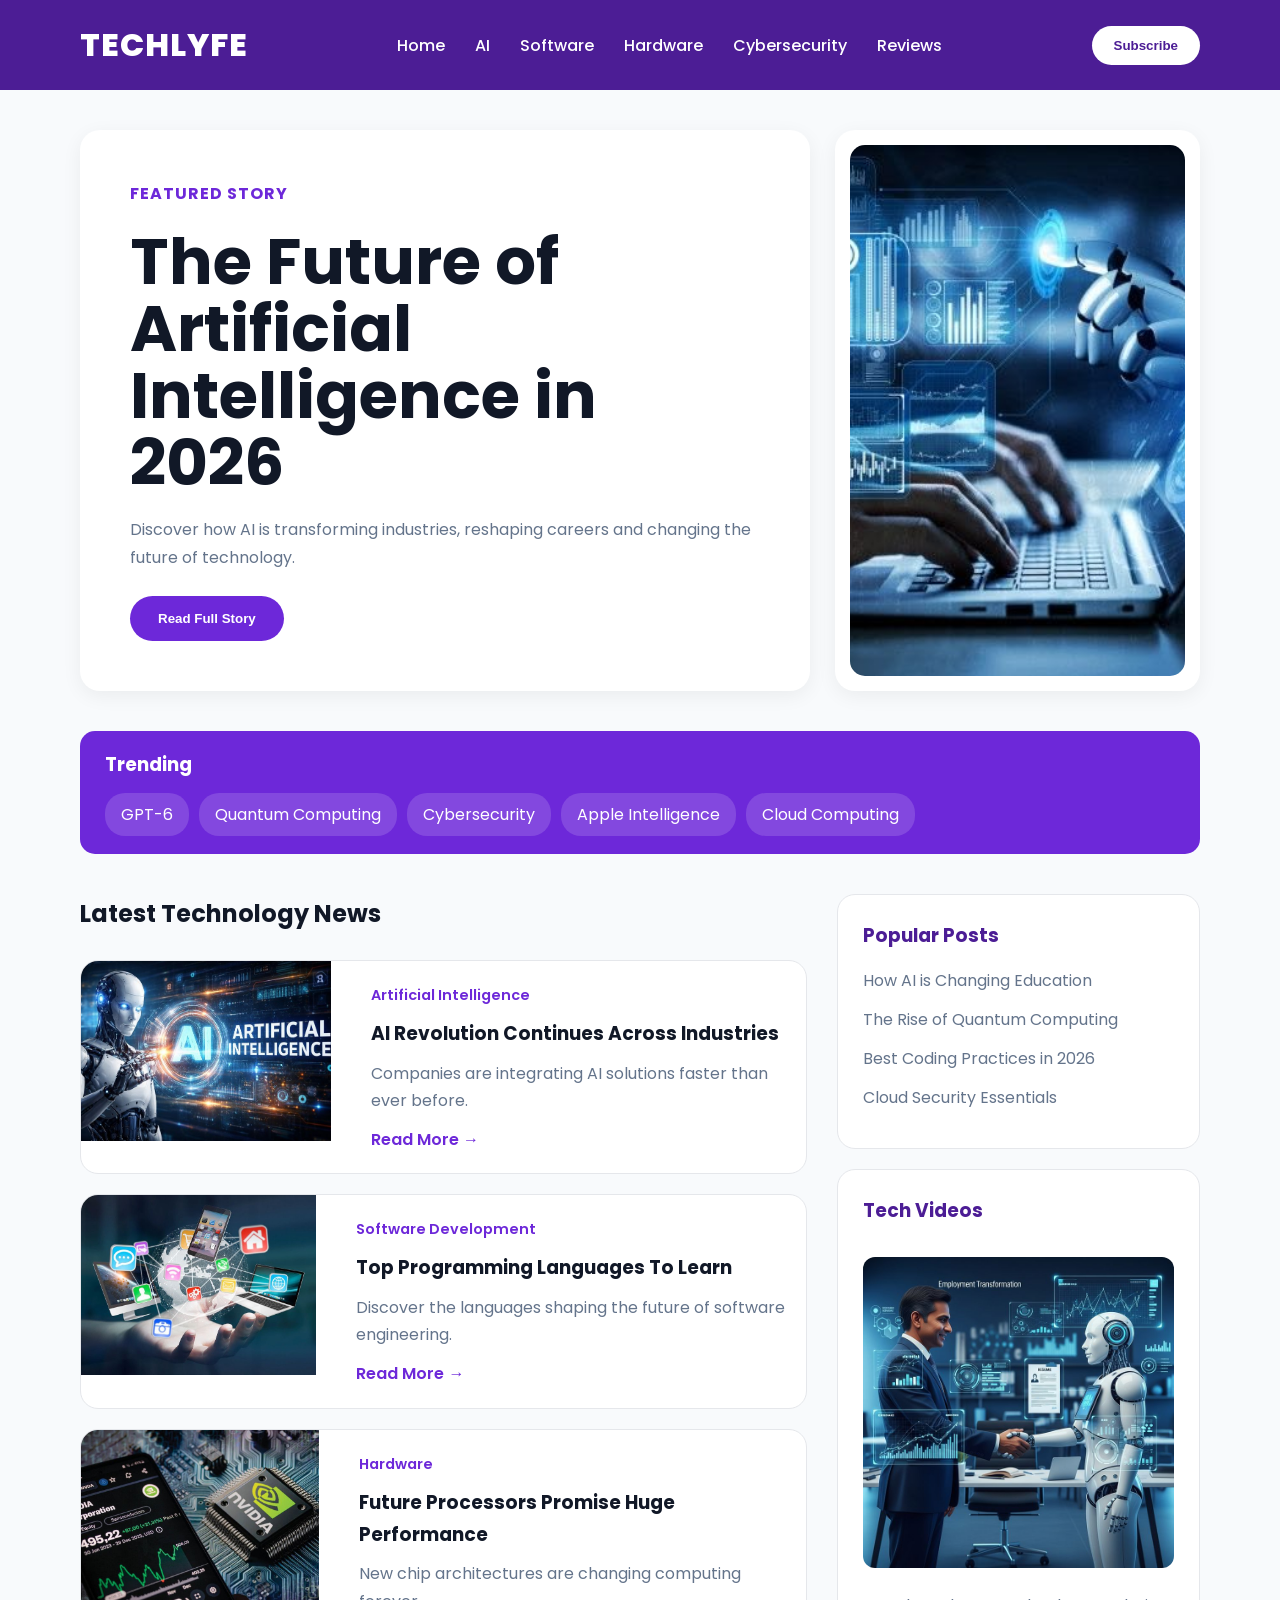
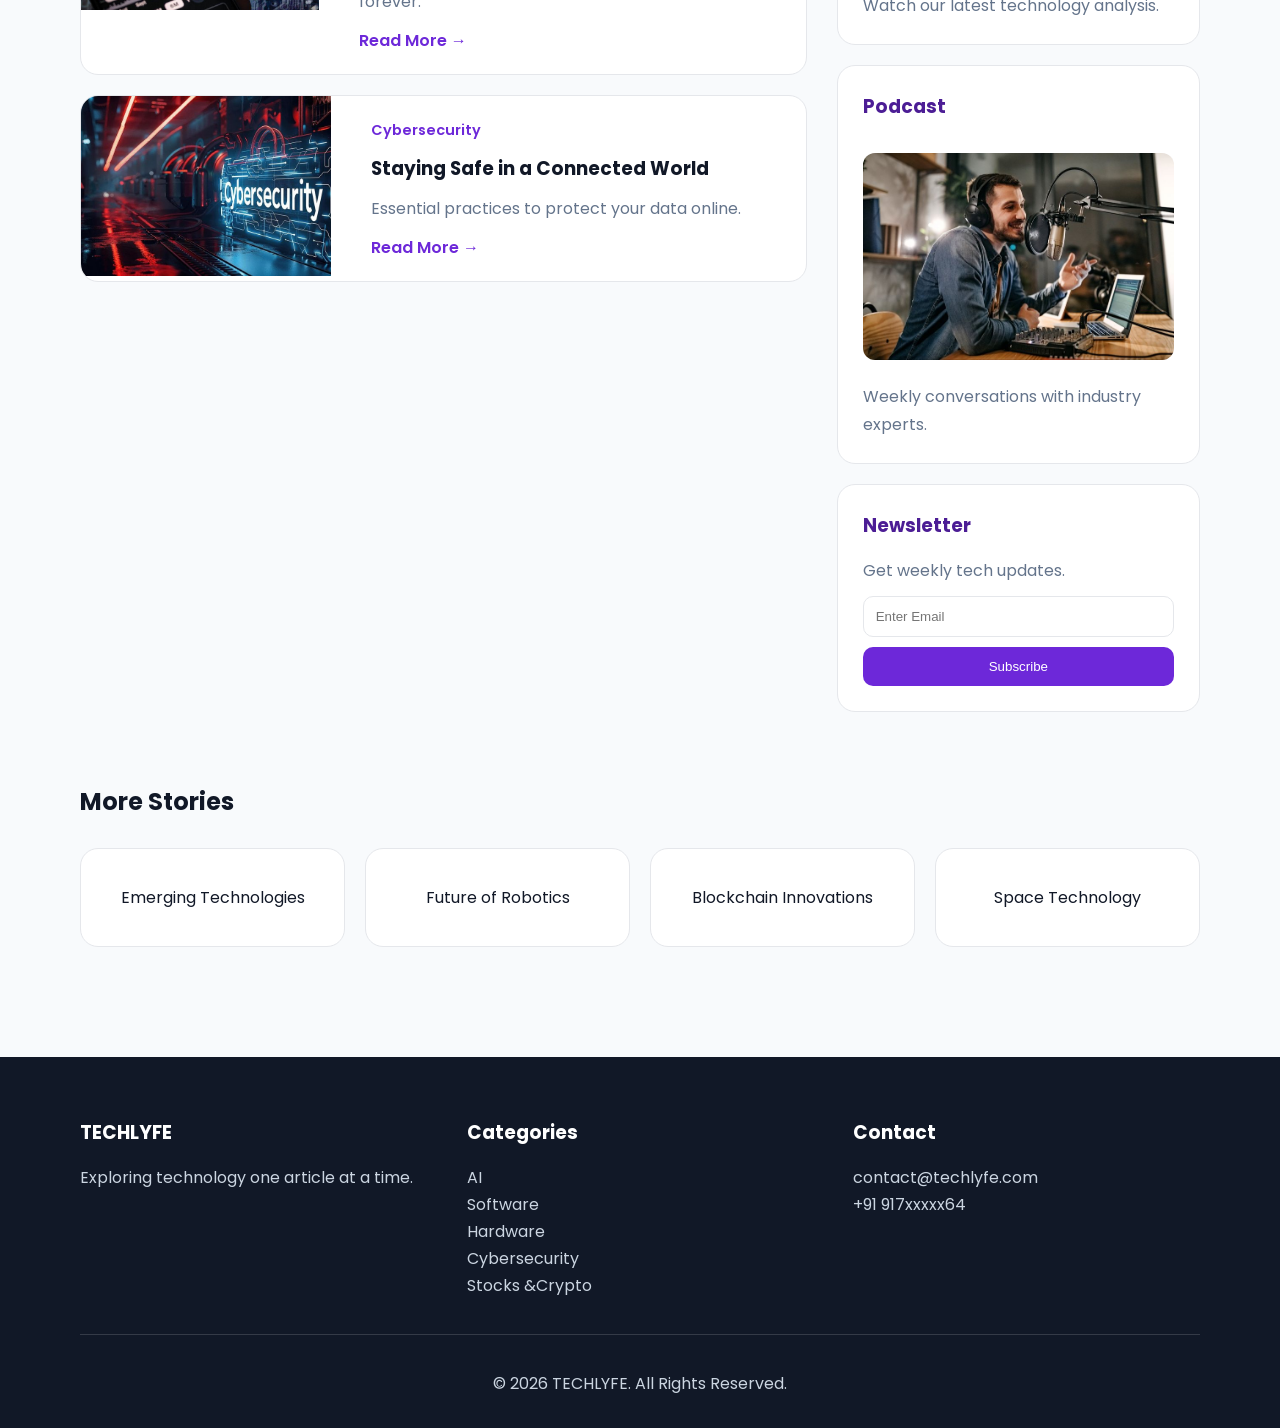
<file: task1/index.html>
<!DOCTYPE html>
<html lang="en">
<head>
    <meta charset="UTF-8">
    <meta name="viewport"
        content="width=device-width, initial-scale=1.0">
    <title>TECHLYFE - Technology Blog</title>
    <link rel="stylesheet" href="css/style.css">
    <link href="https://fonts.googleapis.com/css2?family=Poppins:wght@300;400;500;600;700;800&display=swap"
        rel="stylesheet">
</head>

<body>
    <header>
        <div class="logo">
            TECHLYFE
        </div>
        <nav>
            <ul>
                <li><a href="#">Home</a></li>
                <li><a href="#">AI</a></li>
                <li><a href="#">Software</a></li>
                <li><a href="#">Hardware</a></li>
                <li><a href="#">Cybersecurity</a></li>
                <li><a href="#">Reviews</a></li>
            </ul>
        </nav>
        <button class="subscribe-btn">
            Subscribe
        </button>
    </header>

    <section class="hero">
        <div class="hero-content">
            <span class="category">
                FEATURED STORY
            </span>
            <h1>
                The Future of Artificial Intelligence in 2026
            </h1>
            <p>
                Discover how AI is transforming industries,
                reshaping careers and changing the future of
                technology.
            </p>
            <button>
                Read Full Story
            </button>
        </div>

        <div class="hero-image">
            <img src="images/hero.jpg"
                alt="Artificial Intelligence">
        </div>
    </section>

    <section class="trending-bar">
        <h3>Trending</h3>
        <div class="trending-topics">
            <span>GPT-6</span>
            <span>Quantum Computing</span>
            <span>Cybersecurity</span>
            <span>Apple Intelligence</span>
            <span>Cloud Computing</span>
        </div>
    </section>

    <main class="main-content">

        <section class="latest-news">
            <h2>
                Latest Technology News
            </h2>

            <article class="news-card">
                <img src="images/ai.jpg"
                    alt="AI">
                <div class="news-content">
                    <span>Artificial Intelligence</span>
                    <h3>
                        AI Revolution Continues Across Industries
                    </h3>

                    <p>
                        Companies are integrating AI solutions
                        faster than ever before.
                    </p>

                    <a href="#">
                        Read More →
                    </a>
                </div>
            </article>

            <article class="news-card">
                <img src="images/software.jpg"
                    alt="Software">
                <div class="news-content">
                    <span>Software Development</span>
                    <h3>
                        Top Programming Languages To Learn
                    </h3>

                    <p>
                        Discover the languages shaping the future
                        of software engineering.
                    </p>

                    <a href="#">
                        Read More →
                    </a>
                </div>
            </article>

            <article class="news-card">
                <img src="images/hardware.jpg"
                    alt="Hardware">
                <div class="news-content">
                    <span>Hardware</span>
                    <h3>
                        Future Processors Promise Huge Performance
                    </h3>

                    <p>
                        New chip architectures are changing
                        computing forever.
                    </p>

                    <a href="#">
                        Read More →
                    </a>
                </div>
            </article>

            <article class="news-card">
                <img src="images/cybersecurity.jpg"
                    alt="Cybersecurity">
                <div class="news-content">
                    <span>Cybersecurity</span>
                    <h3>
                        Staying Safe in a Connected World
                    </h3>

                    <p>
                        Essential practices to protect your data
                        online.
                    </p>

                    <a href="#">
                        Read More →
                    </a>

                </div>
            </article>
        </section>

        <aside class="sidebar">
            <div class="sidebar-card">
                <h3>
                    Popular Posts
                </h3>

                <ul>
                    <li>How AI is Changing Education</li>
                    <li>The Rise of Quantum Computing</li>
                    <li>Best Coding Practices in 2026</li>
                    <li>Cloud Security Essentials</li>
                </ul>
            </div>

            <div class="sidebar-card">
                <h3>
                    Tech Videos
                </h3>

                <img src="images/video.jpg"
                    alt="Video">
                <p>
                    Watch our latest technology analysis.
                </p>

            </div>

            <div class="sidebar-card">
                <h3>
                    Podcast
                </h3>

                <img src="images/podcast.jpg"
                    alt="Podcast">
                <p>
                    Weekly conversations with industry experts.
                </p>

            </div>

            <div class="sidebar-card">
                <h3>
                    Newsletter
                </h3>
                <p>
                    Get weekly tech updates.
                </p>

                <form>
                    <input
                        type="email"
                        placeholder="Enter Email">
                    <button>
                        Subscribe
                    </button>
                </form>
            </div>
        </aside>
    </main>

    <section class="more-stories">
        <h2>
            More Stories
        </h2>

        <div class="stories-grid">
            <div class="story">
                Emerging Technologies
            </div>

            <div class="story">
                Future of Robotics
            </div>

            <div class="story">
                Blockchain Innovations
            </div>

            <div class="story">
                Space Technology
            </div>
        </div>
    </section>

    <footer>
        <div class="footer-content">
            <div>
                <h3>
                    TECHLYFE
                </h3>
                <p>
                    Exploring technology one article at a time.
                </p>
            </div>

            <div>
                <h3>
                    Categories
                </h3>
                <p>AI</p>
                <p>Software</p>
                <p>Hardware</p>
                <p>Cybersecurity</p>
                <p> Stocks &Crypto</p>

            </div>

            <div>
                <h3>
                    Contact
                </h3>
                <p>contact@techlyfe.com</p>
                <p>+91 917xxxxx64</p>
            </div>
        </div>
        <hr>
        <p class="copyright">
            © 2026 TECHLYFE. All Rights Reserved.
        </p>
    </footer>
</body>
</html>
</file>
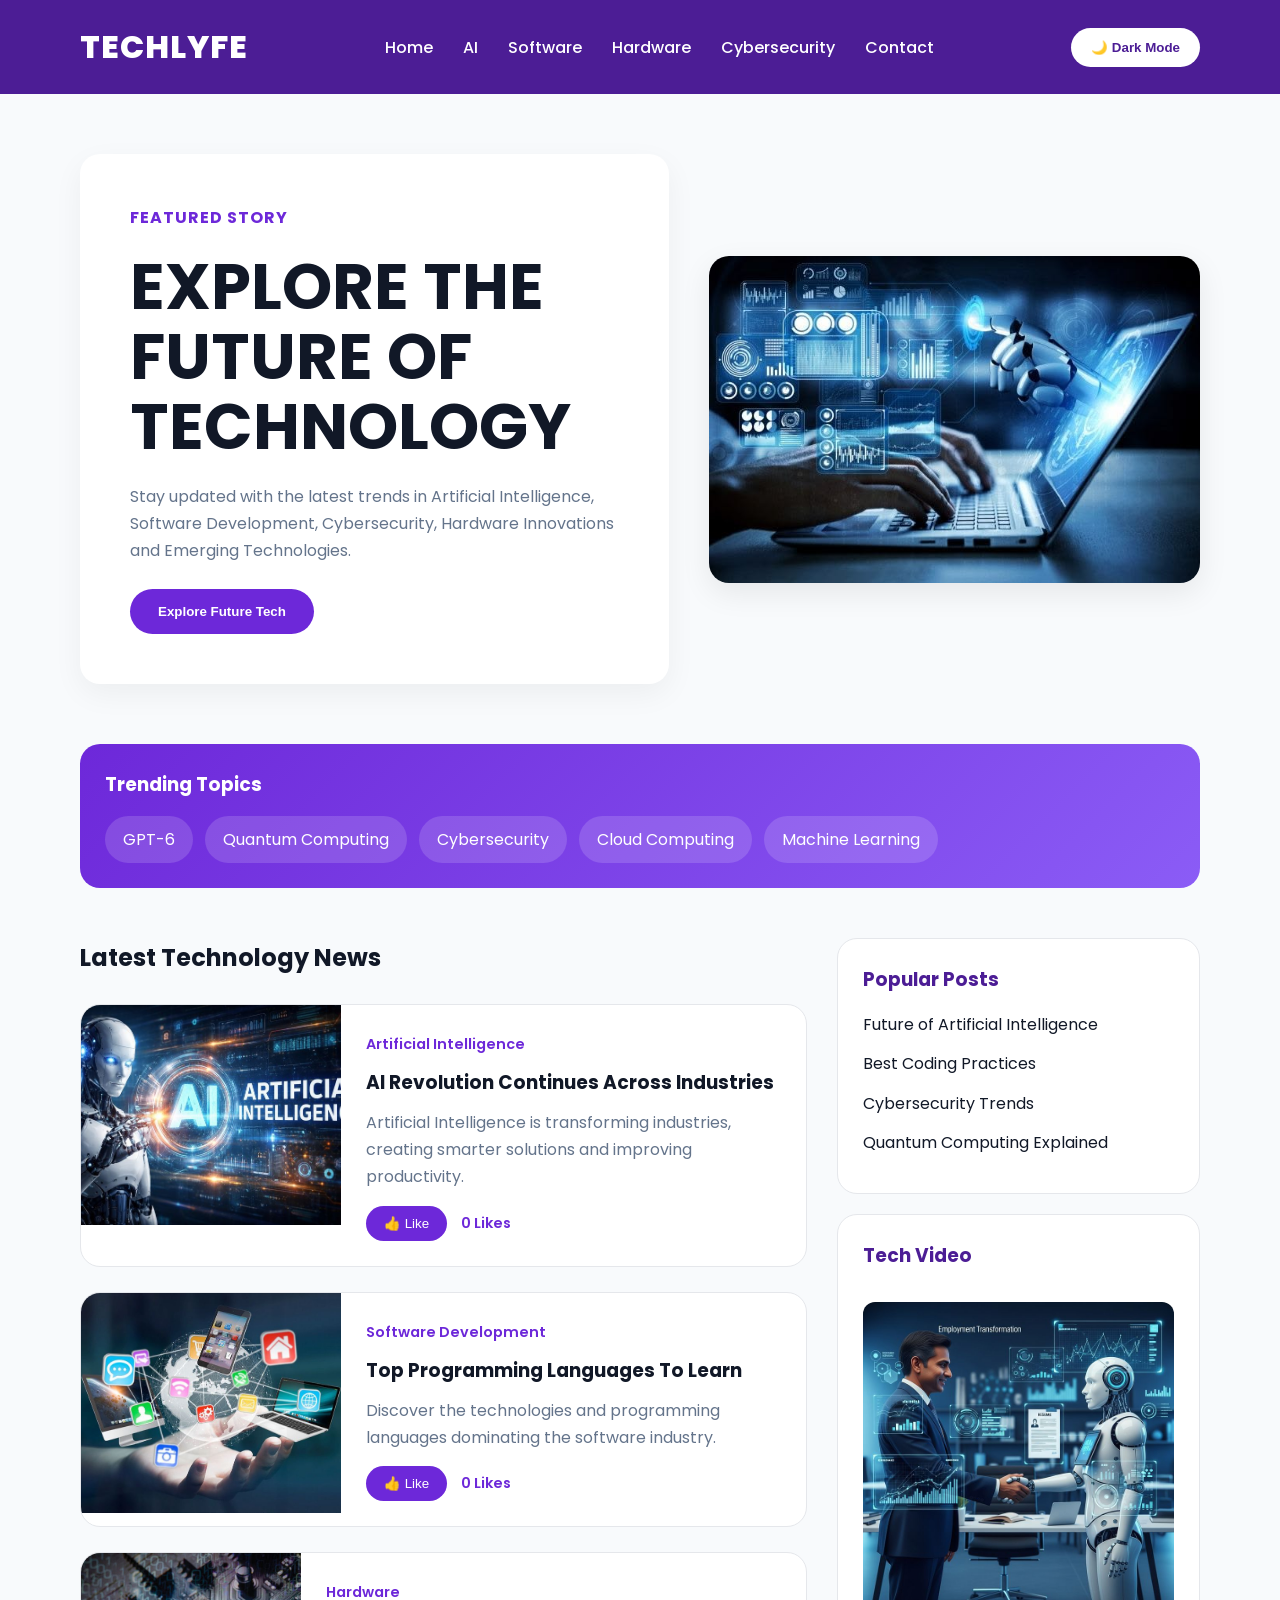
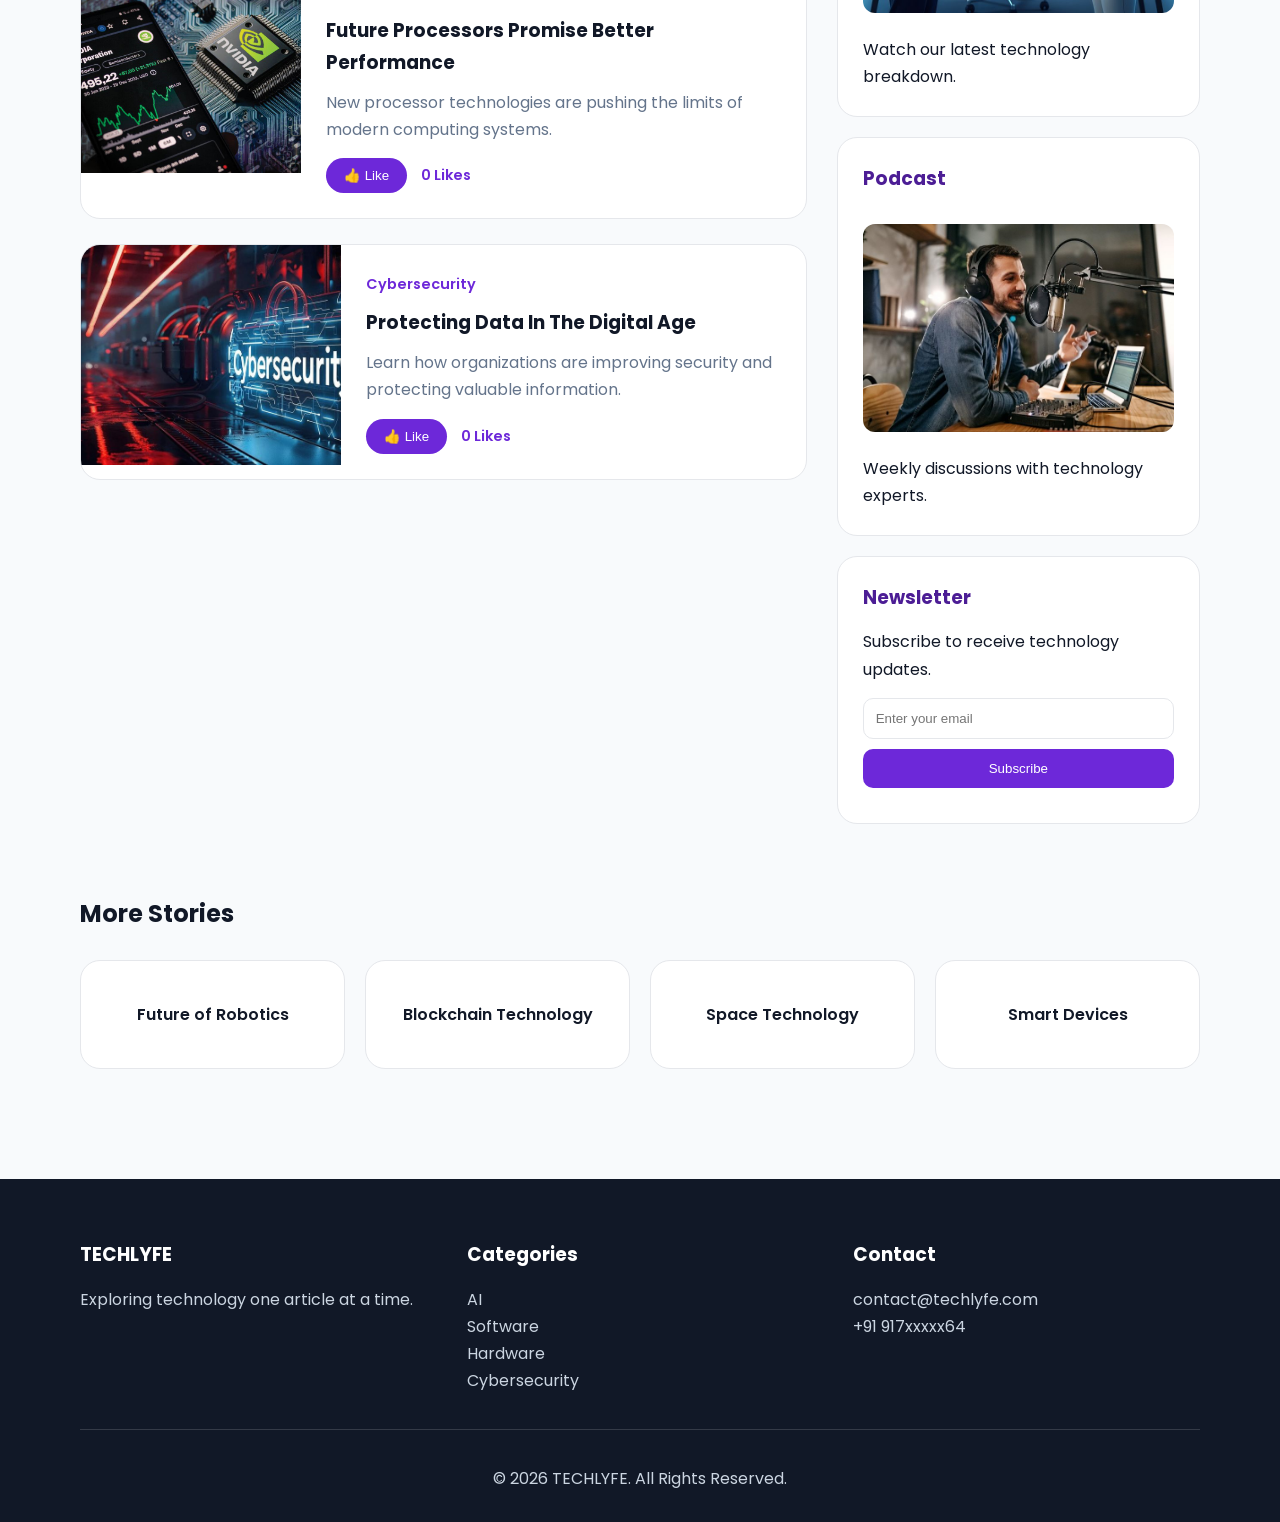
<file: task3/index.html>
<!DOCTYPE html>
<html lang="en">

<head>
    <meta charset="UTF-8">

    <meta name="viewport" content="width=device-width, initial-scale=1.0">

    <title>TECHLYFE - Technology Blog</title>

    <link rel="stylesheet" href="css/style.css">

    <link href="https://fonts.googleapis.com/css2?family=Poppins:wght@300;400;500;600;700;800&display=swap"
        rel="stylesheet">
</head>

<body>

    <!-- HEADER -->

    <header>

        <div class="logo">
            TECHLYFE
        </div>

        <nav>

            <ul>

                <li><a href="#">Home</a></li>

                <li><a href="#">AI</a></li>

                <li><a href="#">Software</a></li>

                <li><a href="#">Hardware</a></li>

                <li><a href="#">Cybersecurity</a></li>

                <li><a href="#">Contact</a></li>

            </ul>

        </nav>

        <div class="header-buttons">

            <button id="themeToggle">
                🌙 Dark Mode
            </button>

        </div>

    </header>

    <!-- HERO SECTION -->

    <section class="hero">

        <div class="hero-content">

            <span class="category">
                FEATURED STORY
            </span>

            <h1 id="heroTitle">
                EXPLORE THE FUTURE OF TECHNOLOGY
            </h1>

            <p id="heroText">

                Stay updated with the latest trends in Artificial Intelligence,
                Software Development, Cybersecurity, Hardware Innovations and
                Emerging Technologies.

            </p>

            <button id="changeContentBtn">
                Explore Future Tech
            </button>

        </div>

        <div class="hero-image">

            <img src="images/hero.jpg"
                alt="Technology Hero">

        </div>

    </section>

    <!-- TRENDING -->

    <section class="trending-bar">

        <h3>Trending Topics</h3>

        <div class="trending-topics">

            <span>GPT-6</span>

            <span>Quantum Computing</span>

            <span>Cybersecurity</span>

            <span>Cloud Computing</span>

            <span>Machine Learning</span>

        </div>

    </section>

    <!-- MAIN CONTENT -->

    <main class="main-content">

        <!-- ARTICLES -->

        <section class="latest-news">

            <h2>Latest Technology News</h2>

            <article class="news-card">

                <img src="images/ai.jpg" alt="AI">

                <div class="news-content">

                    <span>Artificial Intelligence</span>

                    <h3>AI Revolution Continues Across Industries</h3>

                    <p>
                        Artificial Intelligence is transforming industries,
                        creating smarter solutions and improving productivity.
                    </p>

                    <button class="like-btn">
                        👍 Like
                    </button>

                    <span class="like-count">
                        0 Likes
                    </span>

                </div>

            </article>

            <article class="news-card">

                <img src="images/software.jpg" alt="Software">

                <div class="news-content">

                    <span>Software Development</span>

                    <h3>Top Programming Languages To Learn</h3>

                    <p>
                        Discover the technologies and programming languages
                        dominating the software industry.
                    </p>

                    <button class="like-btn">
                        👍 Like
                    </button>

                    <span class="like-count">
                        0 Likes
                    </span>

                </div>

            </article>

            <article class="news-card">

                <img src="images/hardware.jpg" alt="Hardware">

                <div class="news-content">

                    <span>Hardware</span>

                    <h3>Future Processors Promise Better Performance</h3>

                    <p>
                        New processor technologies are pushing the limits of
                        modern computing systems.
                    </p>

                    <button class="like-btn">
                        👍 Like
                    </button>

                    <span class="like-count">
                        0 Likes
                    </span>

                </div>

            </article>

            <article class="news-card">

                <img src="images/cybersecurity.jpg" alt="Cybersecurity">

                <div class="news-content">

                    <span>Cybersecurity</span>

                    <h3>Protecting Data In The Digital Age</h3>

                    <p>
                        Learn how organizations are improving security and
                        protecting valuable information.
                    </p>

                    <button class="like-btn">
                        👍 Like
                    </button>

                    <span class="like-count">
                        0 Likes
                    </span>

                </div>

            </article>

        </section>

        <!-- SIDEBAR -->

        <aside class="sidebar">

            <div class="sidebar-card">

                <h3>Popular Posts</h3>

                <ul>

                    <li>Future of Artificial Intelligence</li>

                    <li>Best Coding Practices</li>

                    <li>Cybersecurity Trends</li>

                    <li>Quantum Computing Explained</li>

                </ul>

            </div>

            <div class="sidebar-card">

                <h3>Tech Video</h3>

                <img src="images/video.jpg" alt="Video">

                <p>
                    Watch our latest technology breakdown.
                </p>

            </div>

            <div class="sidebar-card">

                <h3>Podcast</h3>

                <img src="images/podcast.jpg" alt="Podcast">

                <p>
                    Weekly discussions with technology experts.
                </p>

            </div>

            <div class="sidebar-card">

                <h3>Newsletter</h3>

                <p>
                    Subscribe to receive technology updates.
                </p>

                <input
                    type="email"
                    id="emailInput"
                    placeholder="Enter your email">

                <button id="subscribeBtn">
                    Subscribe
                </button>

                <p id="subscribeMessage"></p>

            </div>

        </aside>

    </main>

    <!-- MORE STORIES -->

    <section class="more-stories">

        <h2>More Stories</h2>

        <div class="stories-grid">

            <div class="story">
                Future of Robotics
            </div>

            <div class="story">
                Blockchain Technology
            </div>

            <div class="story">
                Space Technology
            </div>

            <div class="story">
                Smart Devices
            </div>

        </div>

    </section>

    <!-- FOOTER -->

    <footer>

        <div class="footer-content">

            <div>

                <h3>TECHLYFE</h3>

                <p>
                    Exploring technology one article at a time.
                </p>

            </div>

            <div>

                <h3>Categories</h3>

                <p>AI</p>
                <p>Software</p>
                <p>Hardware</p>
                <p>Cybersecurity</p>

            </div>

            <div>

                <h3>Contact</h3>

                <p>contact@techlyfe.com</p>

                <p>+91 917xxxxx64</p>

            </div>

        </div>

        <hr>

        <p class="copyright">
            © 2026 TECHLYFE. All Rights Reserved.
        </p>

    </footer>

    <script src="js/script.js"></script>

</body>

</html>
</file>
<file: task1/css/style.css>
*{
    margin:0;
    padding:0;
    box-sizing:border-box;
}

:root{
    --primary:#6d28d9;
    --primary-dark:#4c1d95;
    --dark:#111827;
    --light:#f8fafc;
    --white:#ffffff;
    --gray:#64748b;
    --border:#e5e7eb;
}

html{
    scroll-behavior:smooth;
}

body{
    font-family:'Poppins',sans-serif;
    background:#f8fafc;
    color:#111827;
    line-height:1.7;
}

/* HEADER */

header{
    background:var(--primary-dark);
    color:white;

    display:flex;
    justify-content:space-between;
    align-items:center;

    padding:18px 80px;

    position:sticky;
    top:0;
    z-index:1000;
}

.logo{
    font-size:2rem;
    font-weight:800;
    letter-spacing:1px;
}

nav ul{
    display:flex;
    list-style:none;
    gap:30px;
}

nav a{
    text-decoration:none;
    color:white;
    font-weight:500;
    transition:.3s;
}

nav a:hover{
    opacity:.8;
}

.subscribe-btn{
    border:none;
    background:white;
    color:var(--primary-dark);

    padding:12px 22px;

    border-radius:30px;

    cursor:pointer;

    font-weight:600;
}

/* HERO */

.hero{
    display:grid;

    grid-template-columns:2fr 1fr;

    gap:25px;

    padding:40px 80px;
}

.hero-content{
    background:white;

    padding:50px;

    border-radius:20px;

    box-shadow:0 5px 20px rgba(0,0,0,.06);
}

.category{
    color:var(--primary);
    font-weight:700;
    letter-spacing:1px;
    text-transform:uppercase;
}

.hero h1{
    font-size:4rem;
    line-height:1.05;

    margin:20px 0;

    color:var(--dark);
}

.hero p{
    color:var(--gray);
    margin-bottom:25px;
}

.hero button{
    border:none;

    background:var(--primary);

    color:white;

    padding:15px 28px;

    border-radius:30px;

    cursor:pointer;

    font-weight:600;
}

.hero-image{
    background:white;

    padding:15px;

    border-radius:20px;

    box-shadow:0 5px 20px rgba(0,0,0,.06);
}

.hero-image img{
    width:100%;
    height:100%;
    object-fit:cover;
    border-radius:15px;
}

/* TRENDING */

.trending-bar{
    margin:0 80px 40px;

    background:var(--primary);

    color:white;

    border-radius:15px;

    padding:18px 25px;
}

.trending-bar h3{
    margin-bottom:12px;
}

.trending-topics{
    display:flex;
    flex-wrap:wrap;
    gap:10px;
}

.trending-topics span{
    background:rgba(255,255,255,.15);

    padding:8px 16px;

    border-radius:20px;
}

/* MAIN CONTENT */

.main-content{
    display:grid;

    grid-template-columns:2fr 1fr;

    gap:30px;

    padding:0 80px;
}

/* ARTICLES */

.latest-news h2{
    margin-bottom:25px;
}

.news-card{
    display:flex;

    gap:20px;

    background:white;

    border:1px solid var(--border);

    border-radius:18px;

    overflow:hidden;

    margin-bottom:20px;

    transition:.3s;
}

.news-card:hover{
    transform:translateY(-4px);
}

.news-card img{
    width:250px;
    height:180px;
    object-fit:cover;
}

.news-content{
    padding:20px;
}

.news-content span{
    color:var(--primary);
    font-size:.9rem;
    font-weight:600;
}

.news-content h3{
    margin:10px 0;
    color:var(--dark);
}

.news-content p{
    color:var(--gray);
    margin-bottom:12px;
}

.news-content a{
    color:var(--primary);
    text-decoration:none;
    font-weight:600;
}

/* SIDEBAR */

.sidebar{
    display:flex;
    flex-direction:column;
    gap:20px;
}

.sidebar-card{
    background:white;

    border:1px solid var(--border);

    border-radius:18px;

    padding:25px;
}

.sidebar-card h3{
    color:var(--primary-dark);
    margin-bottom:15px;
}

.sidebar-card ul{
    list-style:none;
}

.sidebar-card li{
    margin-bottom:12px;
    color:var(--gray);
}

.sidebar-card img{
    width:100%;
    border-radius:12px;
    margin:15px 0;
}

.sidebar-card p{
    color:var(--gray);
}

.sidebar-card input{
    width:100%;

    padding:12px;

    border:1px solid var(--border);

    border-radius:10px;

    margin-top:12px;
    margin-bottom:10px;
}

.sidebar-card button{
    width:100%;

    border:none;

    background:var(--primary);

    color:white;

    padding:12px;

    border-radius:10px;

    cursor:pointer;
}

/* MORE STORIES */

.more-stories{
    padding:70px 80px;
}

.more-stories h2{
    margin-bottom:25px;
}

.stories-grid{
    display:grid;

    grid-template-columns:repeat(4,1fr);

    gap:20px;
}

.story{
    background:white;

    border:1px solid var(--border);

    padding:35px 25px;

    border-radius:18px;

    text-align:center;

    transition:.3s;
}

.story:hover{
    transform:translateY(-4px);
}

/* FOOTER */

footer{
    background:var(--dark);

    color:white;

    margin-top:40px;

    padding:60px 80px 30px;
}

.footer-content{
    display:grid;

    grid-template-columns:repeat(3,1fr);

    gap:40px;
}

.footer-content h3{
    margin-bottom:15px;
}

footer p{
    color:#cbd5e1;
}

footer hr{
    margin:35px 0;

    border:none;

    border-top:1px solid rgba(255,255,255,.15);
}

.copyright{
    text-align:center;
}
</file>
<file: task3/css/style.css>
*{
    margin:0;
    padding:0;
    box-sizing:border-box;
}

:root{
    --primary:#6d28d9;
    --primary-dark:#4c1d95;
    --dark:#111827;
    --light:#f8fafc;
    --white:#ffffff;
    --gray:#64748b;
    --border:#e5e7eb;
}

html{
    scroll-behavior:smooth;
}

body{
    font-family:'Poppins',sans-serif;
    background:#f8fafc;
    color:#111827;
    line-height:1.7;
}

/* HEADER */

header{
    background:var(--primary-dark);
    color:white;

    display:flex;
    justify-content:space-between;
    align-items:center;

    padding:20px 80px;

    position:sticky;
    top:0;
    z-index:1000;
}

.logo{
    font-size:2rem;
    font-weight:800;
    letter-spacing:1px;
}

nav ul{
    display:flex;
    list-style:none;
    gap:30px;
}

nav a{
    text-decoration:none;
    color:white;
    font-weight:500;
    transition:.3s;
}

nav a:hover{
    opacity:.8;
}

#themeToggle{
    border:none;
    background:white;
    color:var(--primary-dark);

    padding:12px 20px;

    border-radius:30px;

    cursor:pointer;

    font-weight:600;
}

/* HERO */

.hero{
    display:grid;
    grid-template-columns:1.2fr 1fr;

    gap:40px;

    align-items:center;

    padding:60px 80px;
}

.hero-content{
    background:white;

    padding:50px;

    border-radius:20px;

    box-shadow:0 10px 30px rgba(0,0,0,.05);
}

.category{
    color:var(--primary);
    font-weight:700;
    letter-spacing:1px;
}

.hero h1{
    font-size:4rem;
    line-height:1.1;

    margin:20px 0;

    color:var(--dark);
}

.hero p{
    color:var(--gray);

    margin-bottom:25px;
}

#changeContentBtn{
    border:none;

    background:var(--primary);

    color:white;

    padding:15px 28px;

    border-radius:30px;

    cursor:pointer;

    font-weight:600;
}

.hero-image img{
    width:100%;

    border-radius:20px;

    display:block;

    box-shadow:0 10px 30px rgba(0,0,0,.08);
}

/* TRENDING */

.trending-bar{
    margin:0 80px 50px;

    background:linear-gradient(
        135deg,
        var(--primary),
        #8b5cf6
    );

    color:white;

    padding:25px;

    border-radius:20px;
}

.trending-bar h3{
    margin-bottom:15px;
}

.trending-topics{
    display:flex;
    flex-wrap:wrap;
    gap:12px;
}

.trending-topics span{
    background:rgba(255,255,255,.15);

    padding:10px 18px;

    border-radius:30px;
}

/* MAIN CONTENT */

.main-content{
    display:grid;

    grid-template-columns:2fr 1fr;

    gap:30px;

    padding:0 80px;
}

/* NEWS SECTION */

.latest-news h2{
    margin-bottom:25px;
}

.news-card{
    display:flex;

    background:white;

    border:1px solid var(--border);

    border-radius:20px;

    overflow:hidden;

    margin-bottom:25px;

    transition:.3s;
}

.news-card:hover{
    transform:translateY(-5px);
}

.news-card img{
    width:260px;
    height:220px;
    object-fit:cover;
}

.news-content{
    padding:25px;
}

.news-content span{
    color:var(--primary);

    font-size:.9rem;

    font-weight:600;
}

.news-content h3{
    margin:10px 0;
}

.news-content p{
    color:var(--gray);

    margin-bottom:15px;
}

.like-btn{
    border:none;

    background:var(--primary);

    color:white;

    padding:10px 18px;

    border-radius:20px;

    cursor:pointer;
}

.like-count{
    margin-left:10px;

    font-weight:600;
}

/* SIDEBAR */

.sidebar{
    display:flex;
    flex-direction:column;
    gap:20px;
}

.sidebar-card{
    background:white;

    border:1px solid var(--border);

    border-radius:20px;

    padding:25px;
}

.sidebar-card h3{
    color:var(--primary-dark);

    margin-bottom:15px;
}

.sidebar-card ul{
    list-style:none;
}

.sidebar-card li{
    margin-bottom:12px;
}

.sidebar-card img{
    width:100%;

    border-radius:12px;

    margin:15px 0;
}

.sidebar-card input{
    width:100%;

    padding:12px;

    border:1px solid var(--border);

    border-radius:10px;

    margin-top:15px;
    margin-bottom:10px;
}

.sidebar-card button{
    width:100%;

    border:none;

    background:var(--primary);

    color:white;

    padding:12px;

    border-radius:10px;

    cursor:pointer;
}

#subscribeMessage{
    margin-top:10px;

    color:green;

    font-weight:600;
}

/* STORIES */

.more-stories{
    padding:70px 80px;
}

.more-stories h2{
    margin-bottom:25px;
}

.stories-grid{
    display:grid;

    grid-template-columns:repeat(4,1fr);

    gap:20px;
}

.story{
    background:white;

    border:1px solid var(--border);

    border-radius:20px;

    padding:40px 20px;

    text-align:center;

    font-weight:600;

    transition:.3s;
}

.story:hover{
    transform:translateY(-5px);
}

/* FOOTER */

footer{
    background:var(--dark);

    color:white;

    padding:60px 80px 30px;

    margin-top:40px;
}

.footer-content{
    display:grid;

    grid-template-columns:repeat(3,1fr);

    gap:40px;
}

.footer-content h3{
    margin-bottom:15px;
}

footer p{
    color:#cbd5e1;
}

footer hr{
    margin:35px 0;

    border:none;

    border-top:1px solid rgba(255,255,255,.15);
}

.copyright{
    text-align:center;
}

/* DARK MODE */

.dark-mode{
    background:#0f172a;
    color:white;
}

.dark-mode .hero-content,
.dark-mode .news-card,
.dark-mode .sidebar-card,
.dark-mode .story{
    background:#1e293b;
    color:white;
}

.dark-mode .news-content p,
.dark-mode .sidebar-card p,
.dark-mode .sidebar-card li{
    color:#cbd5e1;
}

.dark-mode .hero h1{
    color:white;
}

/* TABLET */

@media(max-width:1024px){

    header{
        padding:20px 40px;
    }

    .hero{
        grid-template-columns:1fr;
        padding:40px;
    }

    .main-content{
        grid-template-columns:1fr;
        padding:0 40px;
    }

    .stories-grid{
        grid-template-columns:repeat(2,1fr);
    }

    .trending-bar{
        margin:0 40px 40px;
    }

    .more-stories{
        padding:60px 40px;
    }

    footer{
        padding:50px 40px;
    }
}

/* MOBILE */

@media(max-width:768px){

    header{
        flex-direction:column;
        gap:20px;
        padding:20px;
    }

    nav ul{
        flex-direction:column;
        gap:15px;
        text-align:center;
    }

    .hero{
        padding:20px;
    }

    .hero-content{
        padding:30px;
    }

    .hero h1{
        font-size:2.5rem;
    }

    .main-content{
        padding:0 20px;
    }

    .news-card{
        flex-direction:column;
    }

    .news-card img{
        width:100%;
        height:220px;
    }

    .stories-grid{
        grid-template-columns:1fr;
    }

    .more-stories{
        padding:40px 20px;
    }

    .footer-content{
        grid-template-columns:1fr;
    }

    footer{
        padding:40px 20px;
    }

    .trending-bar{
        margin:0 20px 30px;
    }
}
</file>
